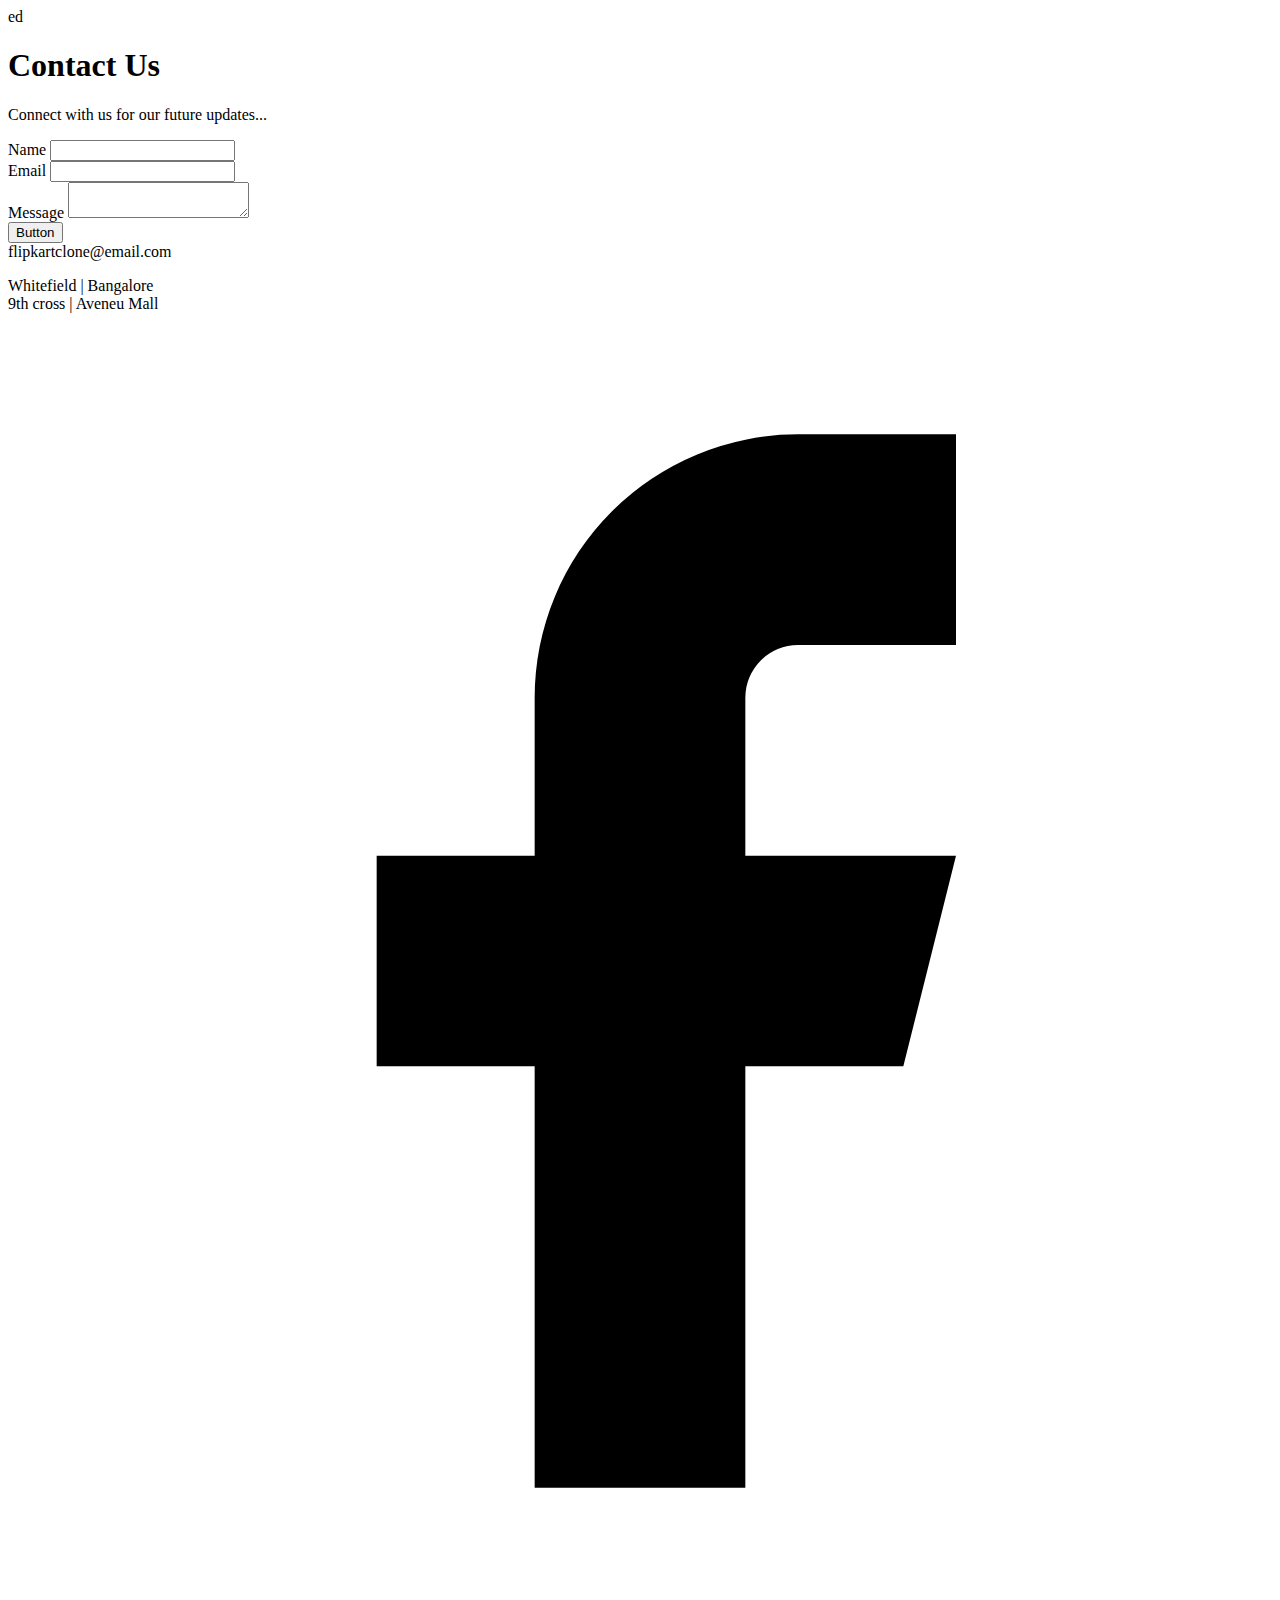
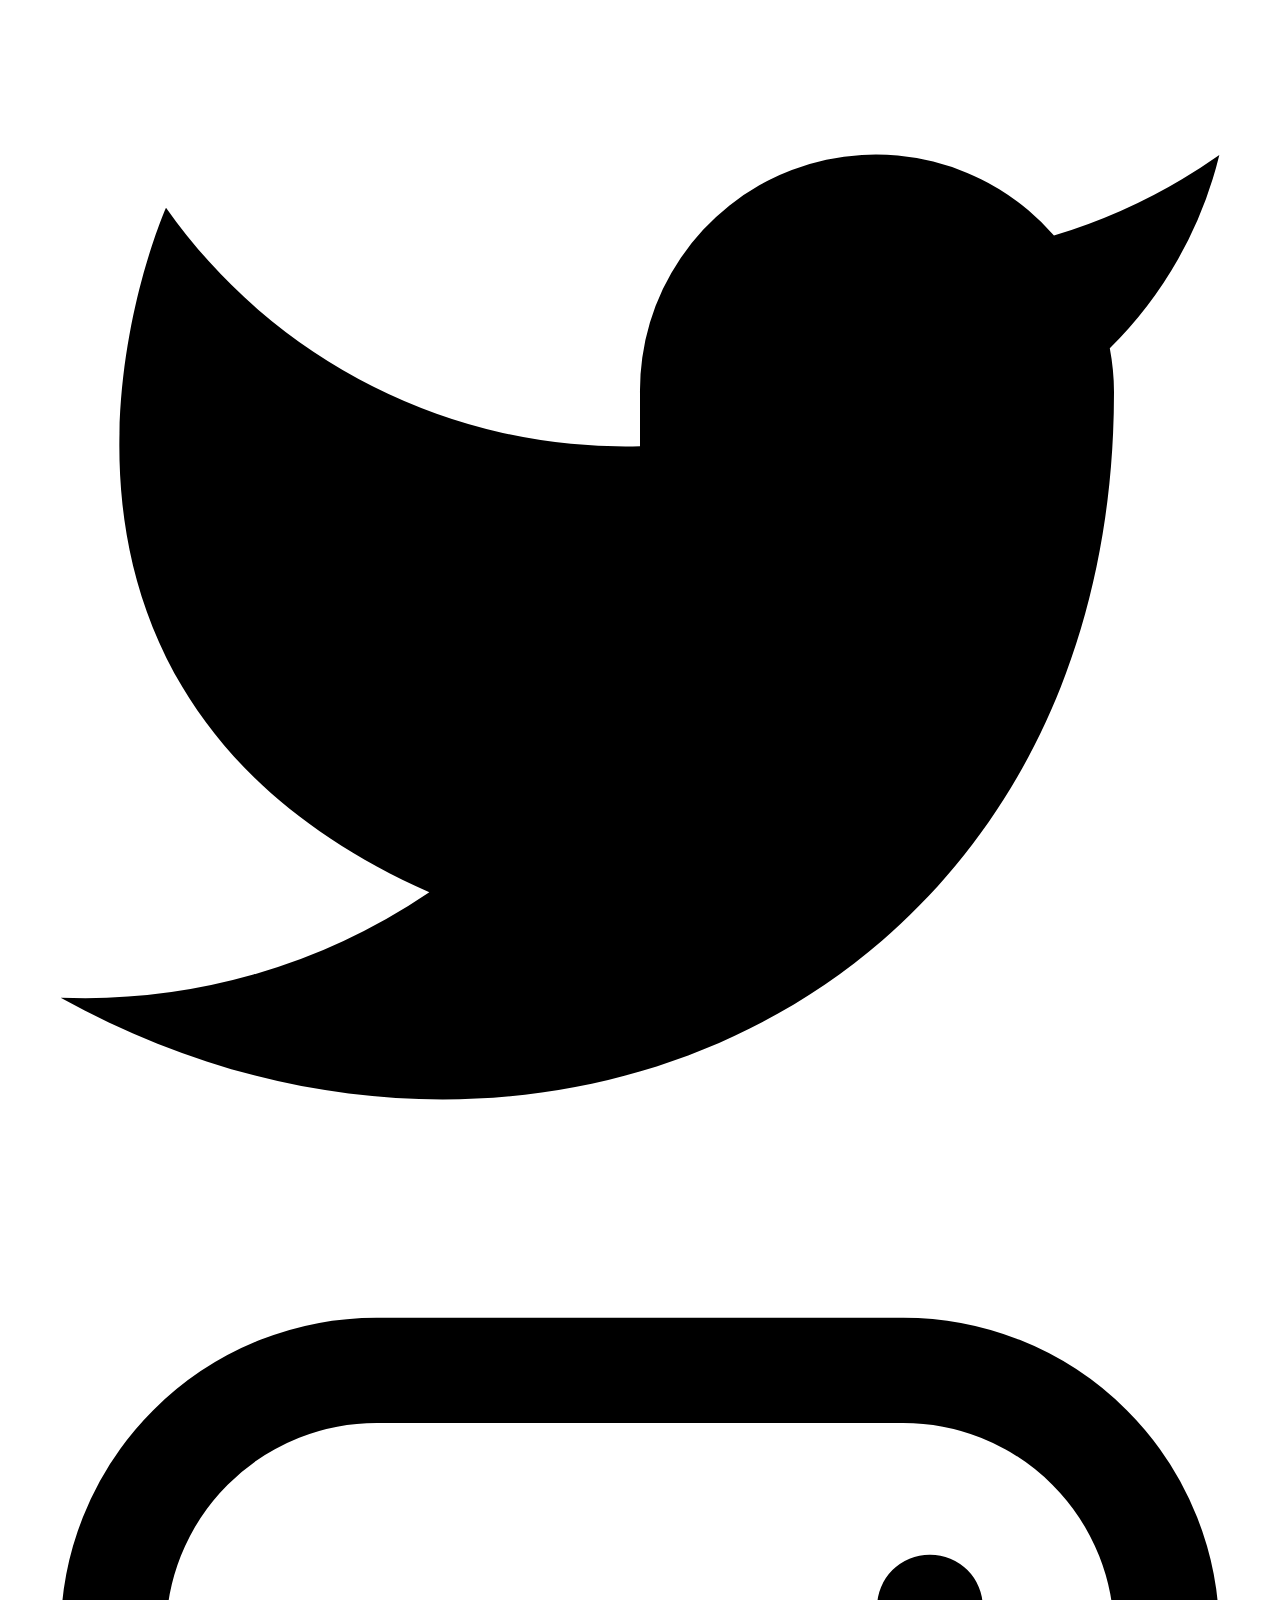
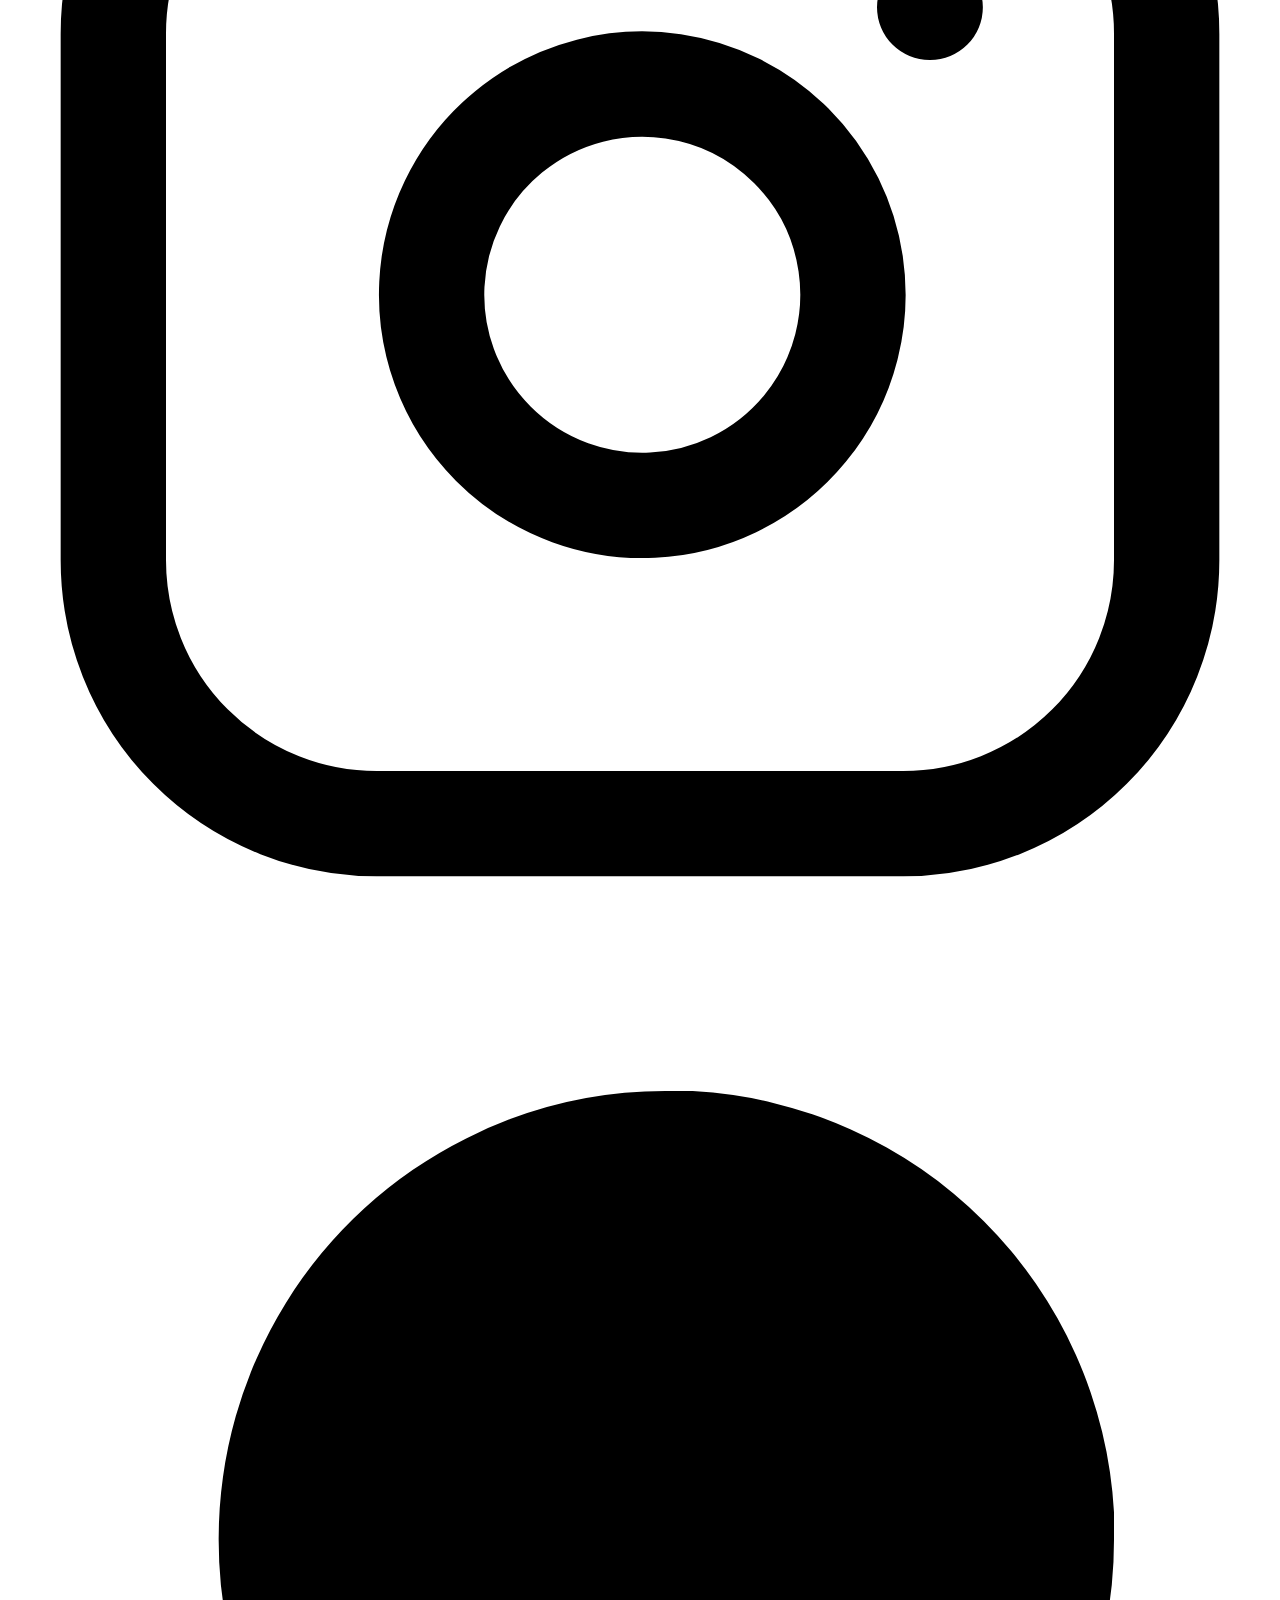
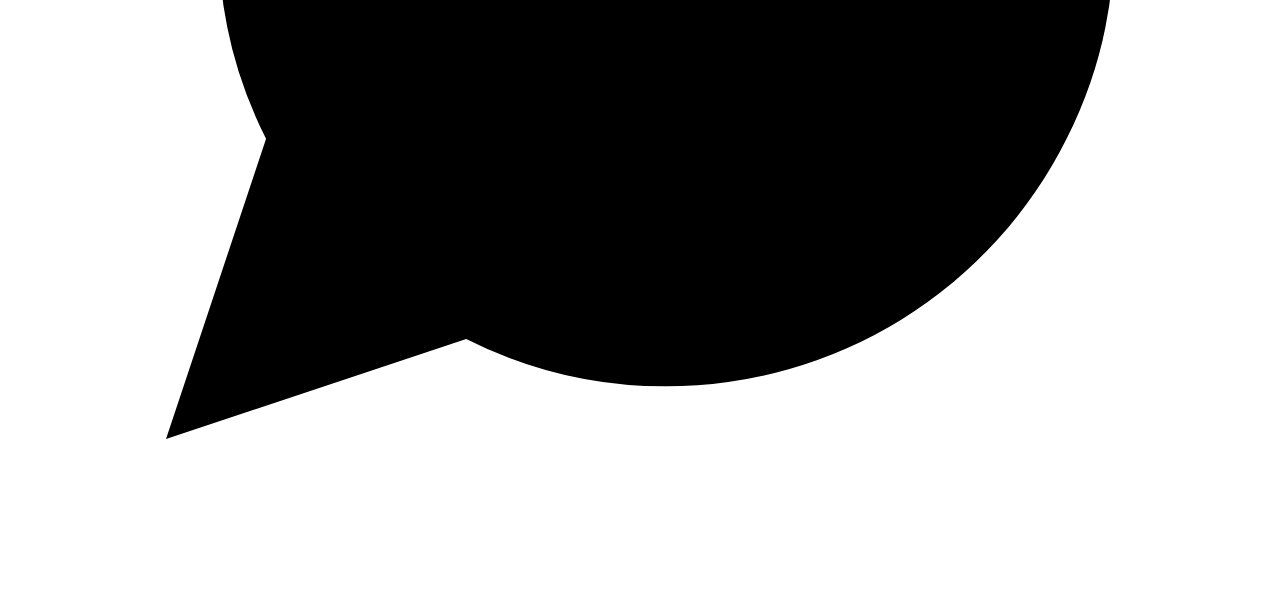
<file: contactusPage.html>
<!DOCTYPE html>
<html lang="en">
<head>
    <meta charset="UTF-8">
    <meta name="viewport" content="width=device-width, initial-scale=1.0">
    ed
    <title>Document</title>
</head>
<body>
    <section class="text-gray-600 body-font relative">
        <div class="container px-5 py-24 mx-auto">
          <div class="flex flex-col text-center w-full mb-12">
            <h1 class="sm:text-3xl text-2xl font-medium title-font mb-4 text-gray-900">Contact Us</h1>
            <p class="lg:w-2/3 mx-auto leading-relaxed text-base">Connect with us for our future updates... </p>
          </div>
          <div class="lg:w-1/2 md:w-2/3 mx-auto">
            <div class="flex flex-wrap -m-2">
              <div class="p-2 w-1/2">
                <div class="relative">
                  <label for="name" class="leading-7 text-sm text-gray-600">
                    Name
                </label>
                  <input type="text" id="name" name="name" class="w-full bg-gray-100 bg-opacity-50 rounded border border-gray-300 focus:border-indigo-500 focus:bg-white focus:ring-2 focus:ring-indigo-200 text-base outline-none text-gray-700 py-1 px-3 leading-8 transition-colors duration-200 ease-in-out">
                </div>
              </div>
              <div class="p-2 w-1/2">
                <div class="relative">
                  <label for="email" class="leading-7 text-sm text-gray-600">Email</label>
                  <input type="email" id="email" name="email" class="w-full bg-gray-100 bg-opacity-50 rounded border border-gray-300 focus:border-indigo-500 focus:bg-white focus:ring-2 focus:ring-indigo-200 text-base outline-none text-gray-700 py-1 px-3 leading-8 transition-colors duration-200 ease-in-out">
                </div>
              </div>
              <div class="p-2 w-full">
                <div class="relative">
                  <label for="message" class="leading-7 text-sm text-gray-600">Message</label>
                  <textarea id="message" name="message" class="w-full bg-gray-100 bg-opacity-50 rounded border border-gray-300 focus:border-indigo-500 focus:bg-white focus:ring-2 focus:ring-indigo-200 h-32 text-base outline-none text-gray-700 py-1 px-3 resize-none leading-6 transition-colors duration-200 ease-in-out"></textarea>
                </div>
              </div>
              <div class="p-2 w-full">
                <button onclick="buttonFunction()" class="flex mx-auto text-white bg-indigo-500 border-0 py-2 px-8 focus:outline-none hover:bg-indigo-600 rounded text-lg">Button</button>
              </div>
              <div class="p-2 w-full pt-8 mt-8 border-t border-gray-200 text-center">
                <a class="text-indigo-500">flipkartclone@email.com</a>
                <p class="leading-normal my-5">Whitefield | Bangalore
                  <br>9th cross | Aveneu Mall
                </p>
                <span class="inline-flex">
                  <a class="text-gray-500">
                    <svg fill="currentColor" stroke-linecap="round" stroke-linejoin="round" stroke-width="2" class="w-5 h-5" viewBox="0 0 24 24">
                      <path d="M18 2h-3a5 5 0 00-5 5v3H7v4h3v8h4v-8h3l1-4h-4V7a1 1 0 011-1h3z"></path>
                    </svg>
                  </a>
                  <a class="ml-4 text-gray-500">
                    <svg fill="currentColor" stroke-linecap="round" stroke-linejoin="round" stroke-width="2" class="w-5 h-5" viewBox="0 0 24 24">
                      <path d="M23 3a10.9 10.9 0 01-3.14 1.53 4.48 4.48 0 00-7.86 3v1A10.66 10.66 0 013 4s-4 9 5 13a11.64 11.64 0 01-7 2c9 5 20 0 20-11.5a4.5 4.5 0 00-.08-.83A7.72 7.72 0 0023 3z"></path>
                    </svg>
                  </a>
                  <a class="ml-4 text-gray-500">
                    <svg fill="none" stroke="currentColor" stroke-linecap="round" stroke-linejoin="round" stroke-width="2" class="w-5 h-5" viewBox="0 0 24 24">
                      <rect width="20" height="20" x="2" y="2" rx="5" ry="5"></rect>
                      <path d="M16 11.37A4 4 0 1112.63 8 4 4 0 0116 11.37zm1.5-4.87h.01"></path>
                    </svg>
                  </a>
                  <a class="ml-4 text-gray-500">
                    <svg fill="currentColor" stroke-linecap="round" stroke-linejoin="round" stroke-width="2" class="w-5 h-5" viewBox="0 0 24 24">
                      <path d="M21 11.5a8.38 8.38 0 01-.9 3.8 8.5 8.5 0 01-7.6 4.7 8.38 8.38 0 01-3.8-.9L3 21l1.9-5.7a8.38 8.38 0 01-.9-3.8 8.5 8.5 0 014.7-7.6 8.38 8.38 0 013.8-.9h.5a8.48 8.48 0 018 8v.5z"></path>
                    </svg>
                  </a>
                </span>
              </div>
            </div>
          </div>
        </div>
      </section>
</body>
<script>
    function buttonFunction() {
        window.location.href = "feedback.html"
    }
</script>
</html>
</file>
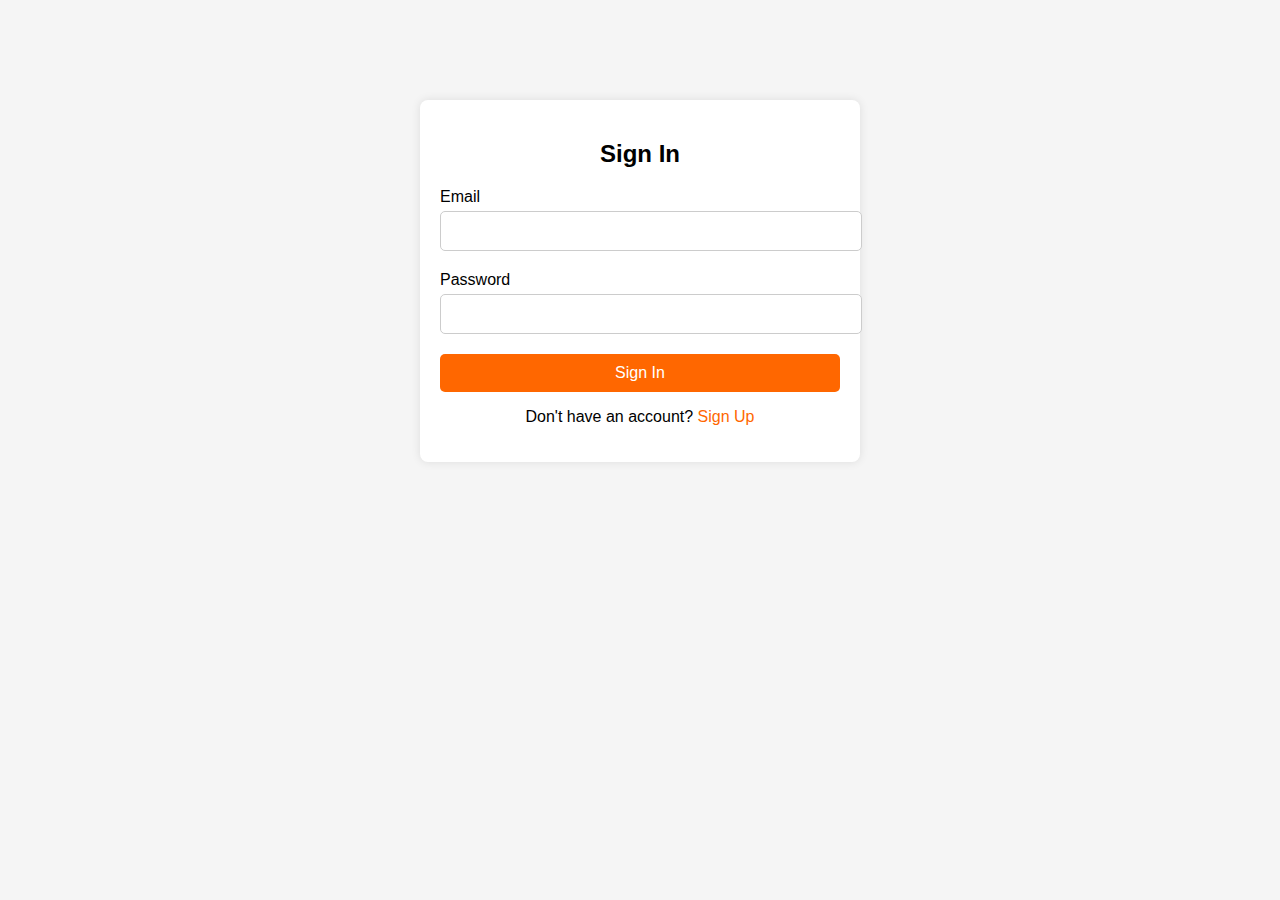
<file: signin.html>
<!DOCTYPE html>
<html lang="en">
<head>
  <meta charset="UTF-8">
  <meta name="viewport" content="width=device-width, initial-scale=1.0">
  <title>Flipkart Clone - Sign In</title>
  <link rel="stylesheet" href="signin.css">
</head>
<body>
  <div class="container">
    <form class="signin-form">
      <h2>Sign In</h2>
      <div class="input-group">
        <label for="email">Email</label>
        <input type="email" id="email" name="email" required>
      </div>
      <div class="input-group">
        <label for="password">Password</label>
        <input type="password" id="password" name="password" required>
      </div>
      <button type="submit">Sign In</button>
      <p class="signup-link">Don't have an account? <a href="./signup.html">Sign Up</a></p>
    </form>
  </div>
</body>
</html>
</file>
<file: signin.css>
body {
    font-family: Arial, sans-serif;
    margin: 0;
    padding: 0;
    background-color: #f5f5f5;
  }
  
  .container {
    max-width: 400px;
    margin: 100px auto;
    background-color: #fff;
    padding: 20px;
    border-radius: 8px;
    box-shadow: 0 0 10px rgba(0, 0, 0, 0.1);
  }
  
  .signin-form h2 {
    margin-bottom: 20px;
    text-align: center;
  }
  
  .input-group {
    margin-bottom: 20px;
  }
  
  .input-group label {
    display: block;
    margin-bottom: 5px;
  }
  
  .input-group input {
    width: 100%;
    padding: 10px;
    font-size: 16px;
    border-radius: 5px;
    border: 1px solid #ccc;
  }
  
  button {
    width: 100%;
    padding: 10px;
    font-size: 16px;
    border: none;
    border-radius: 5px;
    background-color: #ff6700;
    color: #fff;
    cursor: pointer;
  }
  
  button:hover {
    background-color: #ff8000;
  }
  
  .signup-link {
    text-align: center;
  }
  
  .signup-link a {
    color: #ff6700;
    text-decoration: none;
  }
  
  .signup-link a:hover {
    text-decoration: underline;
  }
  
  /* Responsive Styles */
  @media only screen and (max-width: 500px) {
    .container {
      margin: 50px auto;
      padding: 10px;
    }
    
    .input-group input,
    button {
      padding: 8px;
      font-size: 14px;
    }
  }
</file>
